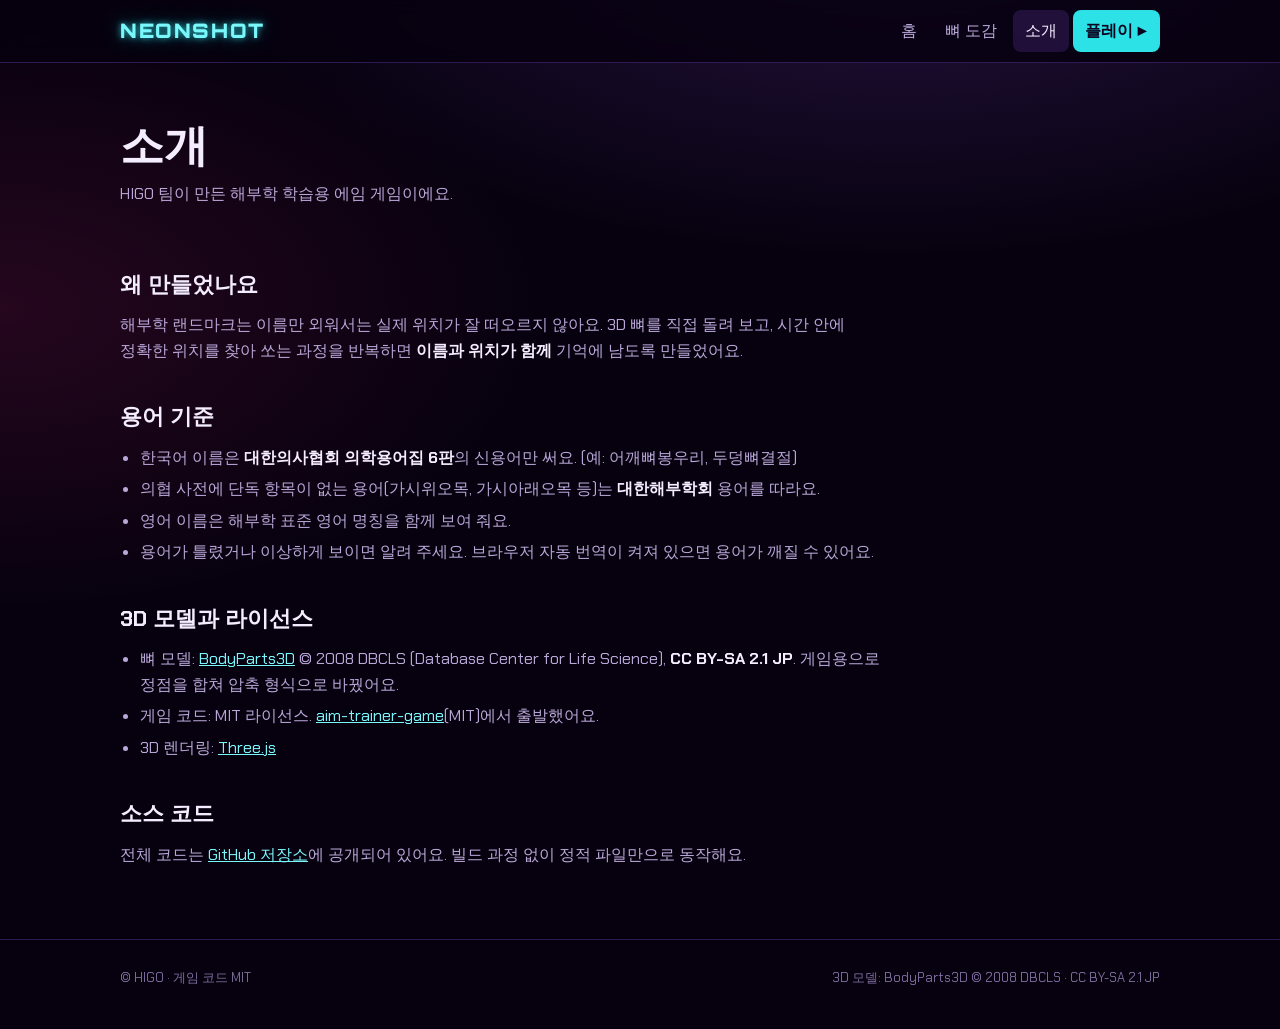
<file: about.html>
<!DOCTYPE html>
<!-- translate="no": browser auto-translate mangles the anatomy terms. -->
<html lang="ko" translate="no">
<head>
  <meta charset="UTF-8" />
  <meta name="google" content="notranslate" />
  <meta name="viewport" content="width=device-width, initial-scale=1.0" />
  <title>소개 — NEONSHOT Anatomy</title>
  <meta name="description" content="NEONSHOT Anatomy를 만든 이유, 용어 기준, 사용한 3D 모델과 라이선스." />
  <link rel="preconnect" href="https://fonts.googleapis.com" />
  <link rel="preconnect" href="https://fonts.gstatic.com" crossorigin />
  <link href="https://fonts.googleapis.com/css2?family=Orbitron:wght@700;900&family=Chakra+Petch:wght@400;600;700&display=swap" rel="stylesheet" />
  <link rel="stylesheet" href="site.css" />
</head>
<body>
  <header class="site-head">
    <div class="wrap">
      <a class="logo" href="./">NEONSHOT</a>
      <nav class="nav" aria-label="사이트">
        <a href="./">홈</a>
        <a href="bones.html">뼈 도감</a>
        <a href="about.html" aria-current="page">소개</a>
        <a class="nav-play" href="play.html">플레이 ▶</a>
      </nav>
    </div>
  </header>

  <main class="wrap">
    <div class="page-head">
      <h1>소개</h1>
      <p>HIGO 팀이 만든 해부학 학습용 에임 게임이에요.</p>
    </div>

    <div class="prose">
      <h2>왜 만들었나요</h2>
      <p>해부학 랜드마크는 이름만 외워서는 실제 위치가 잘 떠오르지 않아요. 3D 뼈를 직접 돌려 보고, 시간 안에 정확한 위치를 찾아 쏘는 과정을 반복하면 <strong>이름과 위치가 함께</strong> 기억에 남도록 만들었어요.</p>

      <h2>용어 기준</h2>
      <ul>
        <li>한국어 이름은 <strong>대한의사협회 의학용어집 6판</strong>의 신용어만 써요. (예: 어깨뼈봉우리, 두덩뼈결절)</li>
        <li>의협 사전에 단독 항목이 없는 용어(가시위오목, 가시아래오목 등)는 <strong>대한해부학회</strong> 용어를 따라요.</li>
        <li>영어 이름은 해부학 표준 영어 명칭을 함께 보여 줘요.</li>
        <li>용어가 틀렸거나 이상하게 보이면 알려 주세요. 브라우저 자동 번역이 켜져 있으면 용어가 깨질 수 있어요.</li>
      </ul>

      <h2>3D 모델과 라이선스</h2>
      <ul>
        <li>뼈 모델: <a href="https://lifesciencedb.jp/bp3d/">BodyParts3D</a> © 2008 DBCLS (Database Center for Life Science), <strong>CC BY-SA 2.1 JP</strong>. 게임용으로 정점을 합쳐 압축 형식으로 바꿨어요.</li>
        <li>게임 코드: MIT 라이선스. <a href="https://github.com/LUCASDREYER/aim-trainer-game">aim-trainer-game</a>(MIT)에서 출발했어요.</li>
        <li>3D 렌더링: <a href="https://threejs.org/">Three.js</a></li>
      </ul>

      <h2>소스 코드</h2>
      <p>전체 코드는 <a href="https://github.com/cjddladpdldkdl2026-HIGO/higo">GitHub 저장소</a>에 공개되어 있어요. 빌드 과정 없이 정적 파일만으로 동작해요.</p>
    </div>
  </main>

  <footer class="site-foot">
    <div class="wrap">
      <span>© HIGO · 게임 코드 MIT</span>
      <span>3D 모델: BodyParts3D © 2008 DBCLS · CC BY-SA 2.1 JP</span>
    </div>
  </footer>
</body>
</html>
</file>
<file: site.css>
/* ============================================================================
 * site.css — home, bone atlas and about pages.
 * Same synthwave tokens as the game (style.css :root) but a normal scrolling
 * document; the game's stylesheet locks the page for play, so it isn't reused.
 * ========================================================================== */

:root {
  --bg-0: #07010f;
  --bg-1: #11042a;
  --bg-2: #1d0742;
  --ink:  #f4ecff;
  --ink-dim: #b9a7d8;
  --ink-faint: #7c6a9c;
  --pink: #ff2e88;
  --cyan: #2de2e6;
  --cyan-soft: #7af7fb;
  --violet: #9b5cff;
  --gold: #fde74c;
  --glow-cyan: 0 0 6px rgba(45, 226, 230, .8), 0 0 18px rgba(45, 226, 230, .4);
  --line: rgba(149, 92, 255, .28);
  --radius: 14px;
  --font-display: 'Orbitron', sans-serif;
  --font-ui: 'Chakra Petch', 'Segoe UI', sans-serif;
  --wrap: 1080px;
}

* { margin: 0; padding: 0; box-sizing: border-box; }

body {
  background:
    radial-gradient(1200px 600px at 70% -10%, rgba(155, 92, 255, .22), transparent 60%),
    radial-gradient(900px 500px at 0% 30%, rgba(255, 46, 136, .12), transparent 60%),
    var(--bg-0);
  color: var(--ink);
  font-family: var(--font-ui);
  line-height: 1.6;
  -webkit-font-smoothing: antialiased;
  word-break: keep-all;
}

a { color: var(--cyan-soft); }
.wrap { max-width: var(--wrap); margin: 0 auto; padding: 0 20px; }

/* ── header / nav ──────────────────────────────────────────────────────────── */
.site-head {
  position: sticky; top: 0; z-index: 10;
  background: rgba(7, 1, 15, .82); backdrop-filter: blur(10px);
  border-bottom: 1px solid var(--line);
}
.site-head .wrap { display: flex; align-items: center; gap: 24px; height: 62px; }
.logo {
  font-family: var(--font-display); font-weight: 900; font-size: 20px; letter-spacing: .08em;
  color: var(--cyan-soft); text-decoration: none; text-shadow: var(--glow-cyan); white-space: nowrap;
}
.nav { display: flex; gap: 4px; margin-left: auto; overflow-x: auto; scrollbar-width: none; }
.nav::-webkit-scrollbar, .tabs::-webkit-scrollbar { display: none; }
.nav a {
  color: var(--ink-dim); text-decoration: none; padding: 8px 12px; border-radius: 8px; white-space: nowrap;
}
.nav a:hover, .nav a[aria-current="page"] { color: var(--ink); background: rgba(155, 92, 255, .16); }
.nav .nav-play { color: #0a0420; background: var(--cyan); font-weight: 700; }
.nav .nav-play:hover { background: var(--cyan-soft); color: #0a0420; }

/* ── buttons ───────────────────────────────────────────────────────────────── */
.btn {
  display: inline-flex; align-items: center; gap: 8px; text-decoration: none; cursor: pointer;
  font: 700 16px var(--font-ui); letter-spacing: .04em; padding: 14px 26px; border-radius: 12px;
  border: 1px solid transparent;
}
.btn--primary { background: var(--cyan); color: #0a0420; box-shadow: 0 0 22px rgba(45, 226, 230, .55); }
.btn--primary:hover { background: var(--cyan-soft); }
.btn--ghost { color: var(--ink); border-color: var(--line); background: rgba(255, 255, 255, .04); }
.btn--ghost:hover { border-color: var(--violet); }

/* ── hero ──────────────────────────────────────────────────────────────────── */
.hero .wrap {
  display: grid; grid-template-columns: 1.1fr 1fr; align-items: center; gap: 32px;
  min-height: calc(100vh - 62px); padding-top: 40px; padding-bottom: 40px;
}
.eyebrow { font-size: 13px; letter-spacing: .3em; color: var(--pink); text-transform: uppercase; }
.hero h1 {
  font-family: var(--font-display); font-weight: 900; line-height: 1.1;
  font-size: clamp(40px, 6vw, 72px); margin: 12px 0 16px;
  background: linear-gradient(180deg, #fff, var(--cyan-soft) 60%, var(--violet));
  -webkit-background-clip: text; background-clip: text; color: transparent;
}
.lead { font-size: 19px; color: var(--ink-dim); max-width: 32em; }
.lead strong { color: var(--ink); }
.cta { display: flex; flex-wrap: wrap; gap: 12px; margin-top: 28px; }
.hero-facts { display: flex; gap: 28px; margin-top: 32px; color: var(--ink-dim); font-size: 14px; }
.hero-facts b { display: block; font-family: var(--font-display); font-size: 28px; color: var(--ink); }
.hero-stage {
  position: relative; aspect-ratio: 1; width: 100%;
  border-radius: 50%;
  background: radial-gradient(circle at 50% 55%, rgba(155, 92, 255, .28), transparent 65%);
}
.hero-stage canvas { width: 100%; height: 100%; display: block; cursor: grab; touch-action: none; }
.hero-stage .hint { position: absolute; bottom: 4%; width: 100%; text-align: center; font-size: 12px; color: var(--ink-faint); }

/* ── sections ──────────────────────────────────────────────────────────────── */
section.block { padding: 72px 0; border-top: 1px solid var(--line); }
.block h2 { font-size: clamp(26px, 3.4vw, 36px); margin-bottom: 8px; }
.block .sub { color: var(--ink-dim); margin-bottom: 32px; }
.grid { display: grid; gap: 16px; grid-template-columns: repeat(auto-fit, minmax(230px, 1fr)); }
.card {
  background: rgba(17, 4, 42, .7); border: 1px solid var(--line); border-radius: var(--radius); padding: 22px;
}
.card h3 { font-size: 18px; margin-bottom: 6px; }
.card p { color: var(--ink-dim); font-size: 15px; }
.step-num { font-family: var(--font-display); font-size: 30px; color: var(--pink); line-height: 1; margin-bottom: 10px; }

.rules { list-style: none; display: grid; gap: 10px; }
.rules li { display: grid; grid-template-columns: 110px 1fr; gap: 12px; padding: 14px 18px; border-radius: 12px; background: rgba(17, 4, 42, .55); border: 1px solid var(--line); }
.rules b { color: var(--cyan-soft); }
.rules .bad b { color: var(--pink); }

table { width: 100%; border-collapse: collapse; font-size: 15px; }
th, td { text-align: left; padding: 12px 14px; border-bottom: 1px solid var(--line); }
th { color: var(--ink-dim); font-weight: 600; font-size: 13px; }
.table-scroll { overflow-x: auto; border: 1px solid var(--line); border-radius: var(--radius); background: rgba(17, 4, 42, .55); }

#stage-list { grid-template-columns: repeat(auto-fit, minmax(170px, 1fr)); }
.stage-card {
  display: flex; flex-direction: column; gap: 2px; text-decoration: none; color: var(--ink);
  padding: 20px; border-radius: var(--radius); border: 1px solid var(--line);
  background: linear-gradient(160deg, rgba(29, 7, 66, .9), rgba(17, 4, 42, .6));
  transition: border-color .15s, transform .15s;
}
.stage-card:hover { border-color: var(--cyan); transform: translateY(-2px); }
.stage-num { font-size: 12px; letter-spacing: .2em; color: var(--pink); }
.stage-ko { font-size: 22px; }
.stage-en { color: var(--ink-dim); font-size: 14px; }
.stage-count { margin-top: 10px; font-size: 13px; color: var(--cyan-soft); }

kbd {
  font: 600 12px var(--font-ui); padding: 2px 7px; border-radius: 6px;
  border: 1px solid var(--line); background: rgba(255, 255, 255, .06);
}

.final-cta { text-align: center; }
.final-cta .cta { justify-content: center; }

/* ── atlas ─────────────────────────────────────────────────────────────────── */
.page-head { padding: 48px 0 24px; }
.page-head h1 { font-size: clamp(30px, 4vw, 44px); }
.page-head p { color: var(--ink-dim); }
.tabs { display: flex; gap: 8px; overflow-x: auto; scrollbar-width: none; padding-bottom: 6px; margin-bottom: 20px; }
.tab {
  font: 600 15px var(--font-ui); color: var(--ink-dim); cursor: pointer; white-space: nowrap;
  padding: 10px 16px; border-radius: 999px; border: 1px solid var(--line); background: transparent;
}
.tab[aria-selected="true"] { color: #0a0420; background: var(--cyan); border-color: transparent; }
.atlas { display: grid; grid-template-columns: 1.2fr 1fr; gap: 20px; padding-bottom: 72px; }
.atlas-view {
  position: sticky; top: 80px; align-self: start; height: min(70vh, 620px);
  border: 1px solid var(--line); border-radius: var(--radius);
  background: radial-gradient(circle at 50% 50%, rgba(155, 92, 255, .2), rgba(17, 4, 42, .6) 70%);
}
.atlas-view canvas { width: 100%; height: 100%; display: block; cursor: grab; touch-action: none; }
.atlas-view h2 { position: absolute; top: 14px; left: 18px; font-size: 18px; }
.atlas-view .hint { position: absolute; bottom: 12px; left: 18px; font-size: 12px; color: var(--ink-faint); }
.filter {
  width: 100%; font: 15px var(--font-ui); color: var(--ink); padding: 12px 14px; margin-bottom: 10px;
  border-radius: 10px; border: 1px solid var(--line); background: rgba(17, 4, 42, .7);
}
.terms { display: grid; gap: 6px; }
.term {
  display: flex; justify-content: space-between; align-items: baseline; gap: 12px; text-align: left; cursor: pointer;
  font: inherit; color: var(--ink); padding: 12px 16px; border-radius: 10px;
  border: 1px solid var(--line); background: rgba(17, 4, 42, .55);
}
.term:hover { border-color: var(--violet); }
.term.on { border-color: var(--pink); background: rgba(255, 46, 136, .12); }
.term-ko { font-size: 16px; }
.term-en { color: var(--ink-dim); font-size: 13px; text-align: right; }
.term-empty { color: var(--ink-faint); padding: 12px; }

/* ── about ─────────────────────────────────────────────────────────────────── */
.prose { max-width: 760px; padding-bottom: 72px; }
.prose h2 { font-size: 22px; margin: 36px 0 10px; }
.prose p, .prose li { color: var(--ink-dim); }
.prose ul { padding-left: 20px; display: grid; gap: 6px; }
.prose strong { color: var(--ink); }

/* ── footer ────────────────────────────────────────────────────────────────── */
.site-foot { border-top: 1px solid var(--line); padding: 28px 0 40px; color: var(--ink-faint); font-size: 13px; }
.site-foot .wrap { display: flex; flex-wrap: wrap; justify-content: space-between; gap: 12px; }
.site-foot a { color: var(--ink-dim); }

/* ── small screens ─────────────────────────────────────────────────────────── */
@media (max-width: 820px) {
  .hero .wrap { grid-template-columns: 1fr; min-height: 0; text-align: left; }
  .hero-stage { max-width: 420px; margin: 0 auto; order: -1; }
  .atlas { grid-template-columns: 1fr; }
  .atlas-view { position: relative; top: 0; height: 52vh; }
  .rules li { grid-template-columns: 1fr; gap: 2px; }
}
@media (max-width: 520px) {
  .site-head .wrap { gap: 10px; }
  .logo { font-size: 16px; }
  .nav a { padding: 8px 8px; font-size: 14px; }
  .nav a[href="./"] { display: none; }   /* the logo already goes home */
  .hero-facts { gap: 18px; }
  section.block { padding: 52px 0; }
}
</file>
